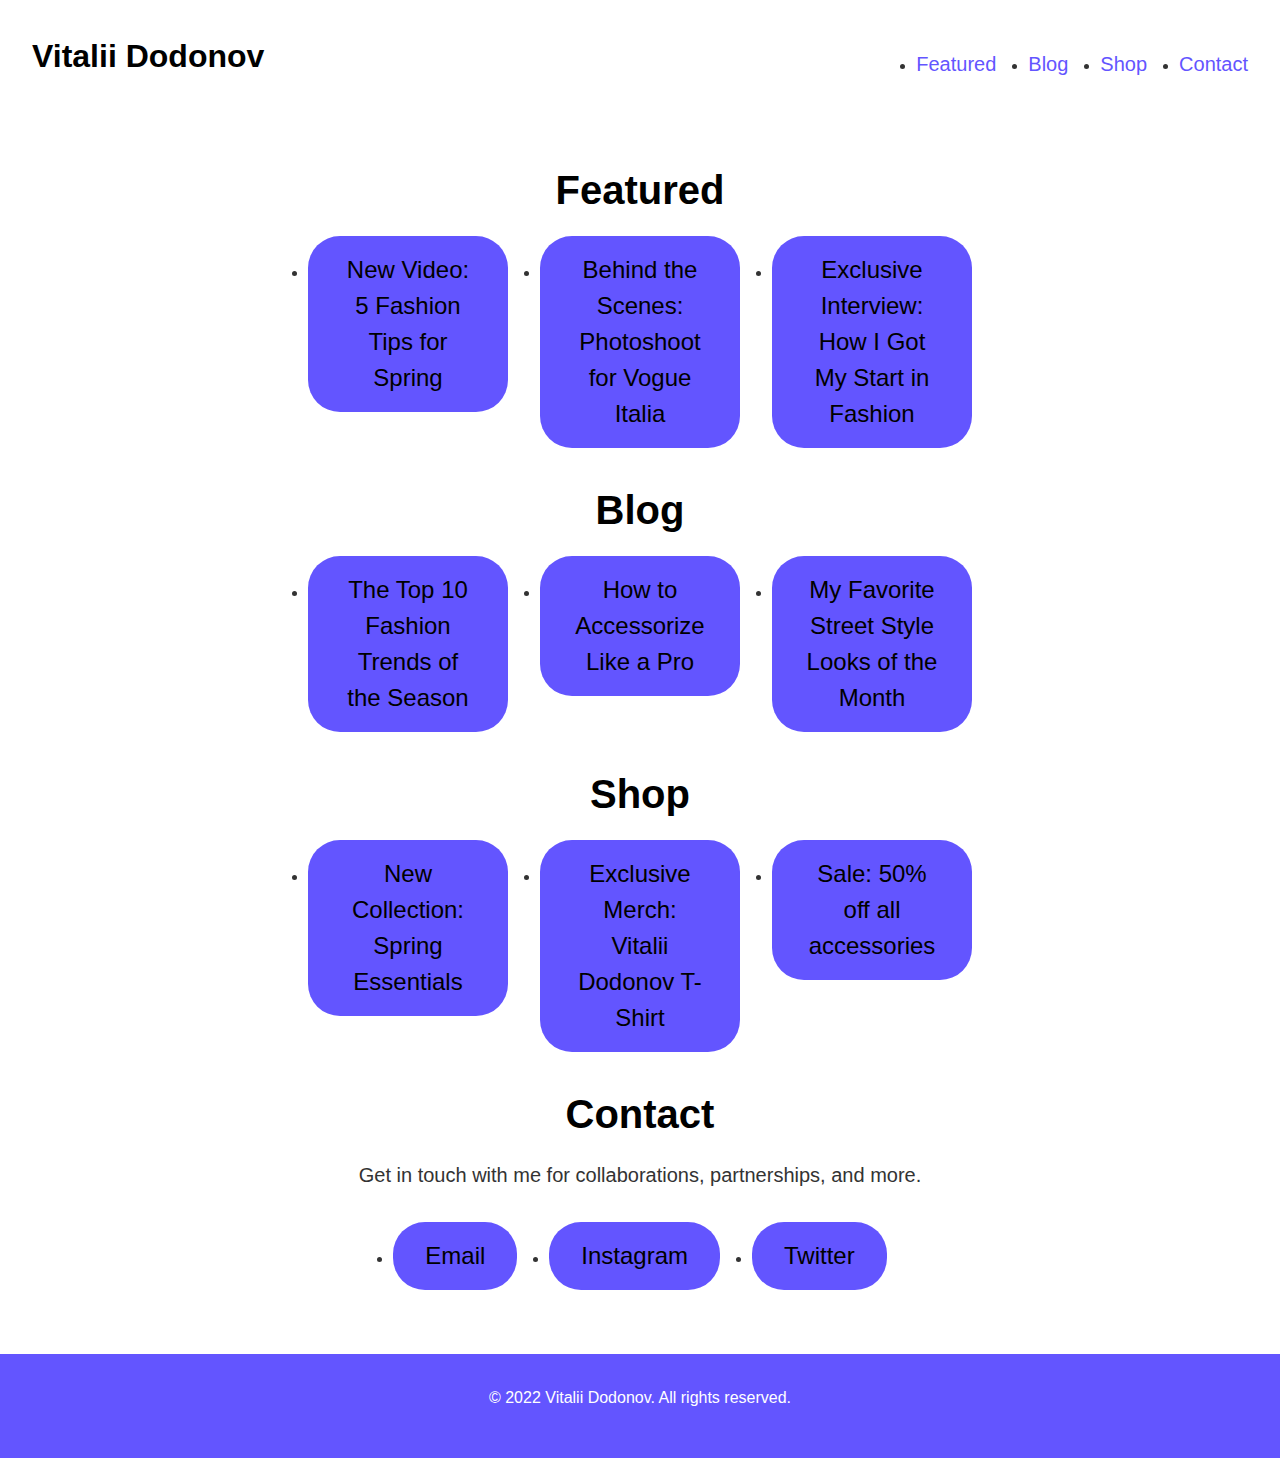
<file: biosite/v2/index.html>
<!DOCTYPE html>
<html lang="en">
  <head>
    <meta charset="UTF-8" />
    <meta name="viewport" content="width=device-width, initial-scale=1.0" />
    <link rel="stylesheet" href="style.css" />
    <title>Vitalii Dodonov - Fashion Creator</title>
  </head>
  <body>
    <header>
      <h1>Vitalii Dodonov</h1>
      <nav>
        <ul>
          <li><a href="#featured">Featured</a></li>
          <li><a href="#blog">Blog</a></li>
          <li><a href="#shop">Shop</a></li>
          <li><a href="#contact">Contact</a></li>
        </ul>
      </nav>
    </header>
    <main>
      <section id="featured">
        <h2>Featured</h2>
        <ul>
          <li>
            <a href="#">New Video: 5 Fashion Tips for Spring</a>
          </li>
          <li>
            <a href="#">Behind the Scenes: Photoshoot for Vogue Italia</a>
          </li>
          <li>
            <a href="#">Exclusive Interview: How I Got My Start in Fashion</a>
          </li>
        </ul>
      </section>
      <section id="blog">
        <h2>Blog</h2>
        <ul>
          <li>
            <a href="#">The Top 10 Fashion Trends of the Season</a>
          </li>
          <li>
            <a href="#">How to Accessorize Like a Pro</a>
          </li>
          <li>
            <a href="#">My Favorite Street Style Looks of the Month</a>
          </li>
        </ul>
      </section>
      <section id="shop">
        <h2>Shop</h2>
        <ul>
          <li>
            <a href="#">New Collection: Spring Essentials</a>
          </li>
          <li>
            <a href="#">Exclusive Merch: Vitalii Dodonov T-Shirt</a>
          </li>
          <li>
            <a href="#">Sale: 50% off all accessories</a>
          </li>
        </ul>
      </section>
      <section id="contact">
        <h2>Contact</h2>
        <p>Get in touch with me for collaborations, partnerships, and more.</p>
        <ul>
          <li>
            <a href="#">Email</a>
          </li>
          <li>
            <a href="#">Instagram</a>
          </li>
          <li>
            <a href="#">Twitter</a>
          </li>
        </ul>
      </section>
    </main>
    <footer>
      <p>&copy; 2022 Vitalii Dodonov. All rights reserved.</p>
    </footer>
  </body>
</html>
</file>
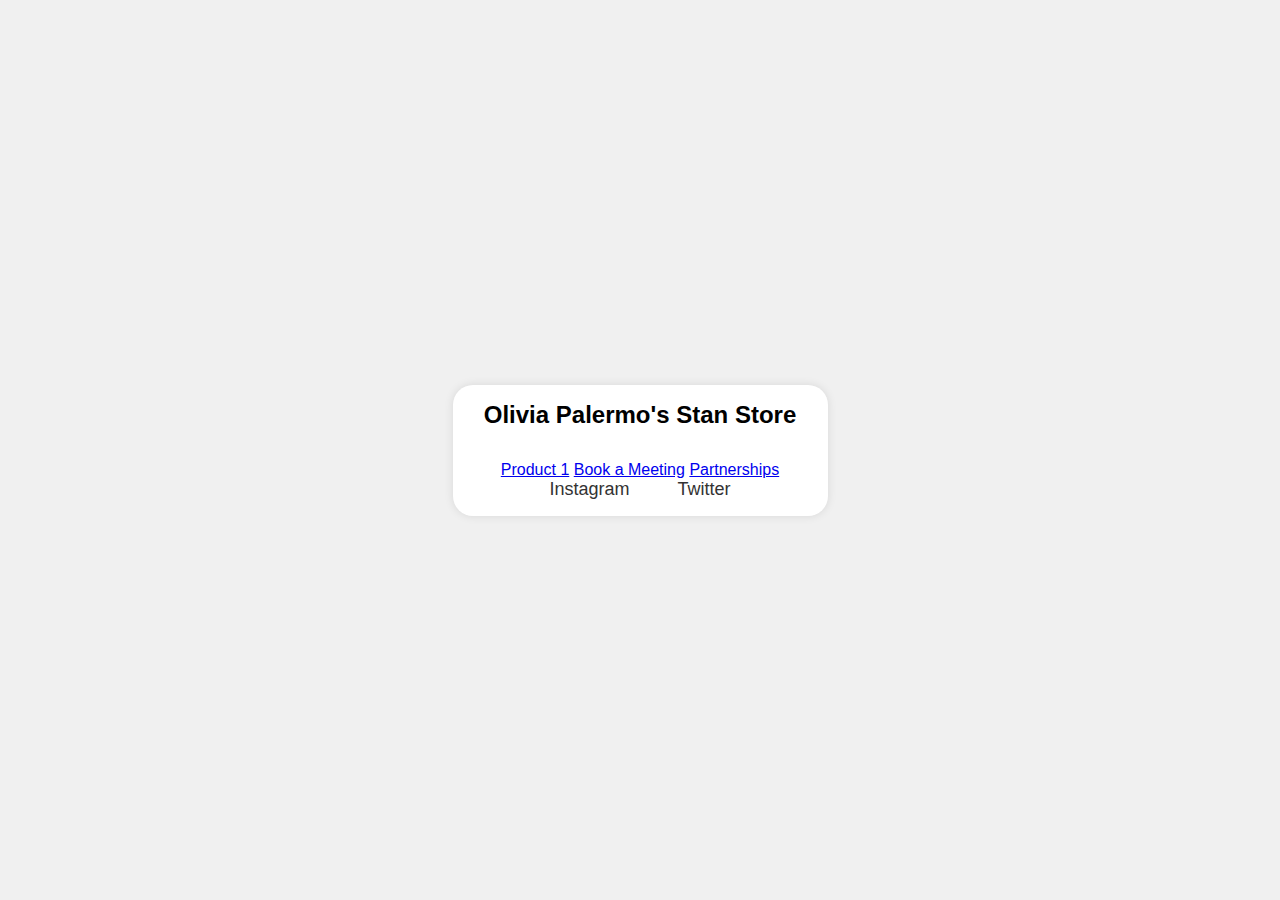
<file: stan/v1/index.html>
<!DOCTYPE html>
<html lang="en">
<head>
  <meta charset="UTF-8">
  <meta name="viewport" content="width=device-width, initial-scale=1.0">
  <link rel="stylesheet" href="style.css">
  <script src="script.js" defer></script>
  <title>Olivia Palermo's Stan Store</title>
</head>
<body>
  <div class="container">
    <header>
      <h1>Olivia Palermo's Stan Store</h1>
    </header>
    <main>
      <section id="links">
        <!-- Add link items here -->
        <a href="product.html" class="link-item">Product 1</a>
        <a href="https://calendly.com/oliviapalermo" class="link-item" target="_blank">Book a Meeting</a>
        <a href="mailto:contact@oliviapalermo.com" class="link-item">Partnerships</a>
      </section>
      <section id="socials">
        <!-- Add social media icons here -->
        <a href="https://instagram.com/oliviapalermo" class="social-link">Instagram</a>
        <a href="https://twitter.com/oliviapalermo" class="social-link">Twitter</a>
      </section>
    </main>
  </div>
  <script src="https://assets.calendly.com/assets/external/widget.js"></script>
</body>
</html>
</file>
<file: stan/v1/style.css>
* {
  box-sizing: border-box;
  margin: 0;
  padding: 0;
}

body {
  font-family: sans-serif;
  background-color: #f0f0f0;
  display: flex;
  justify-content: center;
  align-items: center;
  min-height: 100vh;
  padding: 1rem;
}

.container {
  background-color: #fff;
  width: 100%;
  max-width: 375px;
  min-height: 100%;
  box-shadow: 0 0 10px rgba(0, 0, 0, 0.1);
  display: flex;
  flex-direction: column;
  align-items: center;
  justify-content: center;
  padding: 1rem;
  border-radius: 20px;
}

header {
  width: 100%;
  text-align: center;
  margin-bottom: 2rem;
}

h1 {
  font-size: 24px;
}

#products {
  display: grid;
  grid-template-columns: repeat(auto-fit, minmax(150px, 1fr));
  grid-gap: 1rem;
  width: 100%;
}

.product {
  background-color: #f0f0f0;
  display: flex;
  flex-direction: column;
  align-items: center;
  justify-content: center;
  padding: 1rem;
  border-radius: 10px;
  box-shadow: 2px 2px 4px rgba(0, 0, 0, 0.1), -2px -2px 4px rgba(255, 255, 255, 0.5);
}

.product img {
  width: 100%;
  height: auto;
  object-fit:   cover;
  border-radius: 10px;
}

.product h2, .product p {
  margin: 0.5rem 0;
}

.product-link {
  display: inline-block;
  text-decoration: none;
  font-size: 16px;
  color: #333;
  margin: 0 1rem;
  transition: color 0.3s;
}

.product-link:hover {
  color: #555;
}

#calendar {
  margin: 2rem 0;
}

#socials {
  display: flex;
  justify-content: center;
  align-items: center;
  gap: 1rem;
}

.social-link {
  display: inline-block;
  text-decoration: none;
  font-size: 18px;
  color: #333;
  margin: 0 1rem;
  transition: color 0.3s;
}

.social-link:hover {
  color: #555;
}
</file>
<file: biosite/v2/style.css>
/* Reset */
* {
  margin: 0;
  padding: 0;
  box-sizing: border-box;
}

/* Global Styles */
:root {
  --primary-color: #6355ff;
  --secondary-color: #000000;
  --font-family: 'Inter', sans-serif;
  --font-family-header: 'Plus Jakarta Sans', sans-serif;
}

body {
  font-family: var(--font-family);
  font-size: 16px;
  line-height: 1.5;
  color: #333;
}

h1, h2, h3, h4, h5, h6 {
  font-family: var(--font-family-header);
  font-weight: 800;
  color: var(--secondary-color);
  margin-bottom: 1rem;
}

a {
  color: var(--primary-color);
  text-decoration: none;
}

a:hover {
  text-decoration: underline;
}

img {
  display: block;
  max-width: 100%;
}

/* Phone container */
.phone-container {
  background-color: #f5f5f5;
  border-radius: 1.5rem;
  overflow: hidden;
  max-width: 375px;
  margin: 0 auto;
  box-shadow: 0 20px 40px rgba(0, 0, 0, 0.1);
}

/* Header */
header {
  background-color: #fff;
  padding: 2rem;
  display: flex;
  justify-content: space-between;
  align-items: center;
}

nav ul {
  display: flex;
}

nav li:not(:last-child) {
  margin-right: 2rem;
}

nav a {
  font-size: 1.25rem;
}

/* Main */
main {
  padding: 2rem;
}

section {
  margin-bottom: 2rem;
}

section h2 {
  font-size: 2.5rem;
  text-align: center;
}

section p {
  font-size: 1.25rem;
  text-align: center;
  margin-bottom: 2rem;
}

section a {
  display: block;
  margin: 0 auto;
  padding: 1rem 2rem;
  border-radius: 2rem;
  font-size: 1.5rem;
  font-weight: 500;
  color: #fff;
  background-color: var(--primary-color);
  transition: all 0.2s ease-in-out;
  max-width: 300px;
}

section a:hover {
  transform: translateY(-3px);
  box-shadow: 3px 3px 12px rgba(0, 0, 0, 0.1),
              -3px -3px 12px rgba(255, 255, 255, 0.5);
  background-color: #5555ff;
}

section ul {
  display: flex;
  justify-content: center;
}

section li:not(:last-child) {
  margin-right: 2rem;
}

section li a {
  display: flex;
  flex-direction: column;
  justify-content: center;
  align-items: center;
  max-width: 200px;
  text-align: center;
  color: var(--secondary-color);
}

section li a:hover {
  color: var(--primary-color);
}

section li img {
  margin-bottom: 1rem;
}

section li h3 {
  font-size: 1.5rem;
  margin-bottom: 1rem;
}

section li p {
  font-size: 1.25rem;
  margin-bottom: 1.5rem;
}

section li span {
  font-size: 1rem;
  color: #666;
}

/* Footer */
footer {
  background-color: var(--primary-color);
  color: #fff;
  padding: 2rem;
  text-align: center;
}

footer p {
  margin-bottom: 1rem;
}

footer a {
  font-weight: 600;
}

@media (max-width: 767px) {
  /* Header */
  header {
    padding: 1rem;
  }

  /* Main */
  main {
    padding: 1rem;
  }

  section h2 {
    font-size: 2rem;
  }

  section p {
    font-size: 1.125rem;
    margin-bottom: 1.5rem;
  }

  section a {
    font-size: 1.25rem;
    padding: 0.75rem 1.5rem;
  }

  section li a {
    max-width: 150px;
  }
}

@media (max-width: 575px) {
  /* Header */
  header {
    padding: 0.5rem;
  }

  nav a {
    font-size: 1rem;
  }

  /* Main */
  main {
    padding: 1rem;
  }

  section h2 {
    font-size: 2rem;
  }

  section p {
    font-size: 1rem;
    margin-bottom: 1.5rem;
  }

  section a {
    font-size: 1.125rem;
    padding: 0.75rem 1.5rem;
  }

  section li a {
    max-width: 120px;
  }
}

/* Phone Container */
.phone-container {
  position: relative;
  overflow: hidden;
  width: 100%;
  max-width: 480px;
  margin: 0 auto;
  border-radius: 30px;
  box-shadow: 10px 10px 15px rgba(0, 0, 0, 0.1),
              -10px -10px 15px rgba(255, 255, 255, 0.5);
}

.phone-container:before {
  content: "";
  display: block;
  padding-top: 200%;
}

.phone {
  position: absolute;
  top: 0;
  left: 0;
  width: 100%;
  height: 100%;
  border-radius: 30px;
  overflow: hidden;
  background-color: #fff;
}

.phone img {
  display: block;
  width: 100%;
  height: 100%;
  object-fit: cover;
  object-position: center;
  filter: brightness(0.8) saturate(1.2);
  transform: scale(1.2) translateY(-20%);
  transition: all 0.3s ease-in-out;
}

.phone:hover img {
  filter: brightness(1) saturate(1);
  transform: scale(1) translateY(0);
}

.phone-inner {
  position: absolute;
  top: 0;
  left: 0;
  width: 100%;
  height: 100%;
  display: flex;
  flex-direction: column;
  justify-content: space-between;
  padding: 2rem;
  z-index: 1;
  background-color: transparent;
}

.phone-header {
  display: flex;
  justify-content: space-between;
  align-items: center;
  margin-bottom: 2rem;
}

.phone-header h1 {
  font-family: Plus Jakarta Sans, sans-serif;
  font-size: 2rem;
  font-weight: 900;
  color: #fff;
  text-transform: uppercase;
  letter-spacing: 2px;
  margin: 0;
}

.phone-header button {
  background-color: transparent;
  border: none;
  color: #fff;
  font-size: 2rem;
  font-weight: 900;
  cursor: pointer;
  transition: all 0.2s ease-in-out;
}

.phone-header button:hover {
  transform: scale(1.1);
}

.phone-footer {
  display: flex;
  justify-content: center;
  align-items: center;
  background-color: #fff;
  padding: 2rem;
}

.phone-footer p {
  margin: 0;
  font-size: 1.5rem;
  color: #555;
}

.phone-footer a {
  color: #5555ff;
  font-weight: 500;
}

@media (max-width: 575px) {
  .phone-container {
    max-width: 320px;
    border-radius: 20px;
  }

  .phone-header h1 {
    font-size: 1.5rem;
  }

  .phone-header button {
    font-size: 1.5rem;
  }

  .phone-footer p {
    font-size: 1.25rem;
  }
}
</file>
